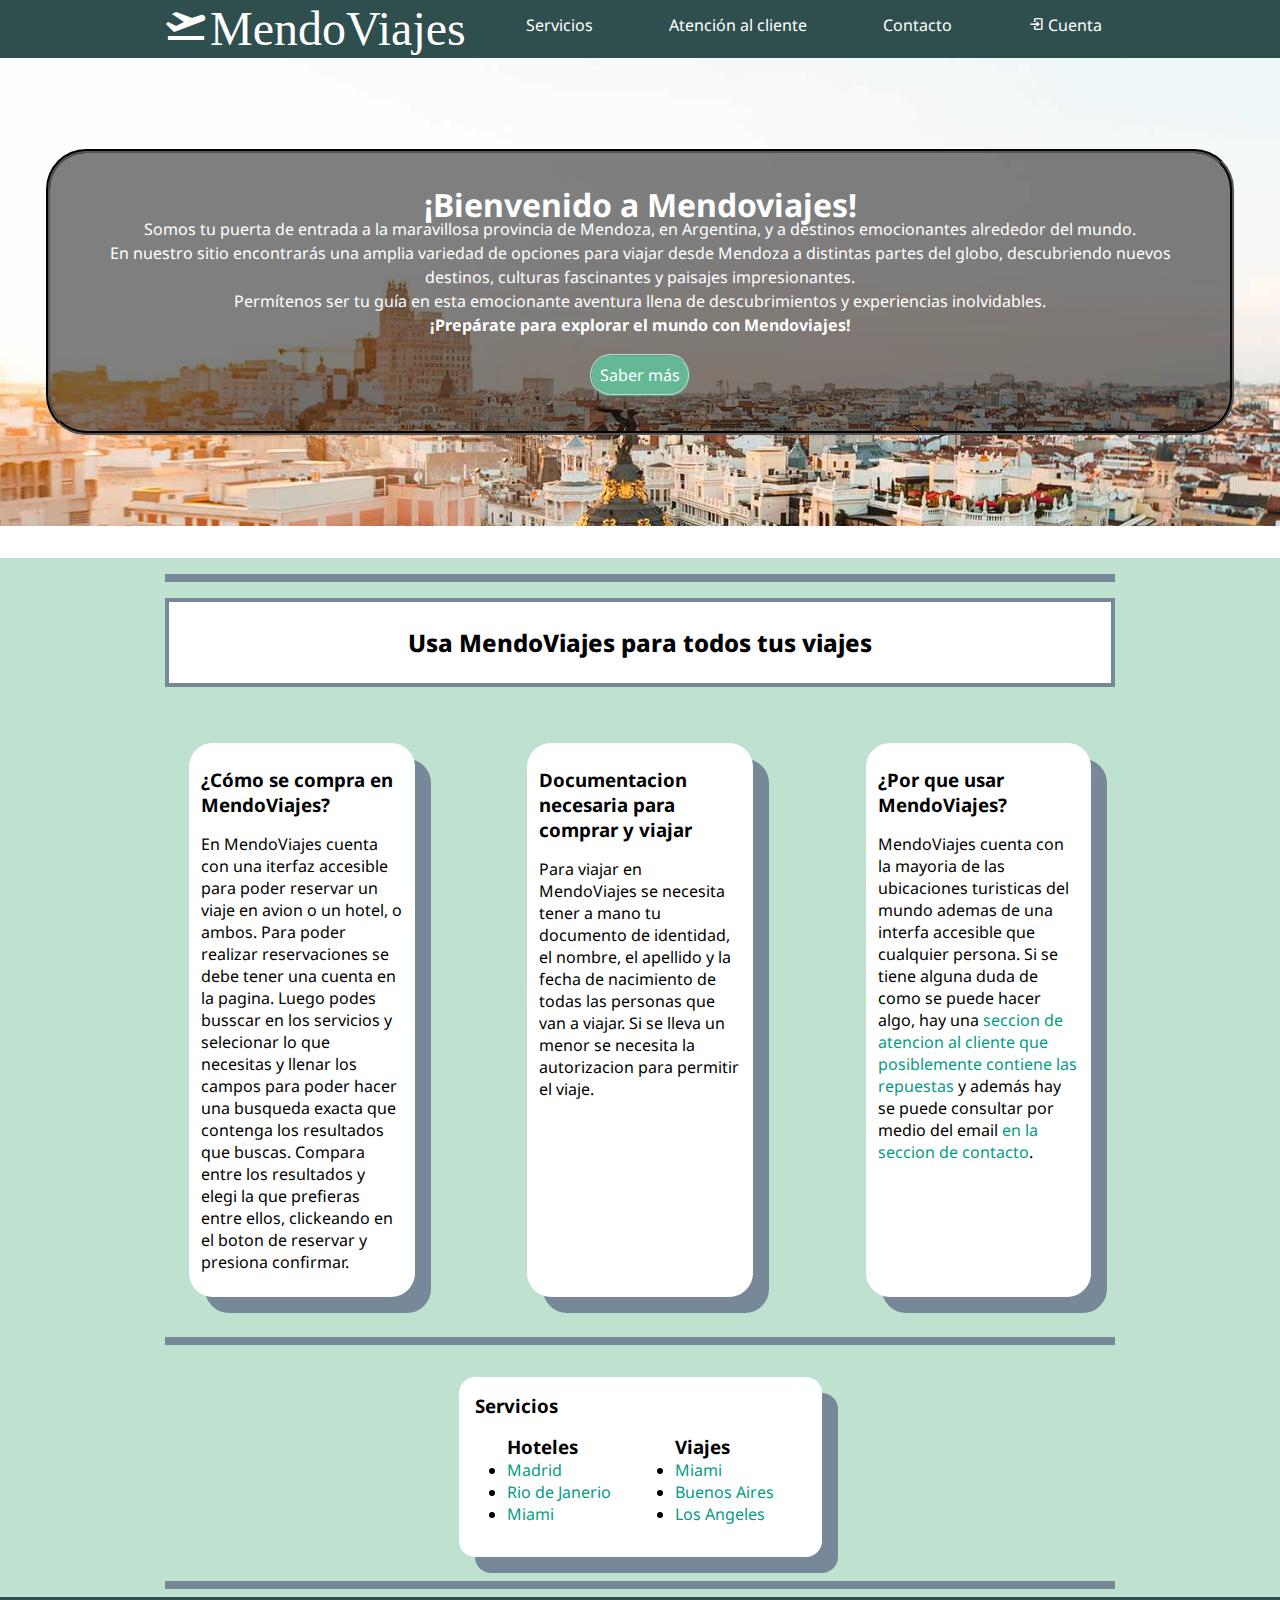
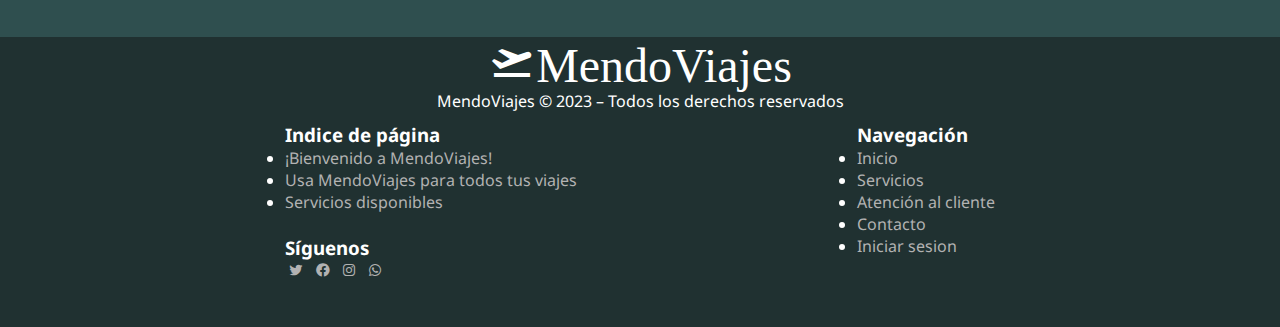
<file: Mendo-viajes/pages/index.html>
<!DOCTYPE html>
<html lang="es">
<head>
    <meta charset="UTF-8">
    <meta name="viewport" content="width=device-width, initial-scale=1.0">
    <title>MendoViajes</title>
    <link href='https://unpkg.com/boxicons@2.1.4/css/boxicons.min.css' rel='stylesheet'>
    <link rel="stylesheet" href="../css/genstyle.css">
    <link rel="stylesheet" href="../css/indexstyle.css">
    <link rel="icon" type="image/x-icon" href="bxs-plane-land.svg">
</head>
<body>
    <header class="header-nav">
        <nav class="nav-bar">
            <div class="nav-list">
                <ul class="ul-navbar">
                    <li class="nav-li"><a href="" class="logo"><i class='bx bxs-plane-take-off bx-lg'>MendoViajes</i></a></li>
                    <li class="nav-li"><a href="service.html" class="navop">Servicios</a></li>
                    <li class="nav-li"><a href="#" class="navop nav-mob">Atención</a></li>
                    <li class="nav-li"><a href="about-contact.html" class="navop">Contacto</a></li>
                    <li class="nav-li"><a href="login.php" class="navop nav-account"><i class='bx bx-log-in'></i></a></li>
                </ul>
            </div>
        </nav>
    </header>
    <script src="../js/User-gestor.js"></script>
    <section id="bienvenido-MendoViajes" class="section-presentation">
        <div class="section-presentation-div">
            <h1>
                ¡Bienvenido a Mendoviajes!
            </h1>
            <p> 
                Somos tu puerta de entrada a la maravillosa provincia de Mendoza, en Argentina, y a destinos emocionantes alrededor del mundo. <br>
                En nuestro sitio encontrarás una amplia variedad de opciones para viajar desde Mendoza a distintas partes del globo, descubriendo nuevos destinos, culturas fascinantes y paisajes impresionantes. <br>
                Permítenos ser tu guía en esta emocionante aventura llena de descubrimientos y experiencias inolvidables. 
                <br>
                <strong>
                    ¡Prepárate para explorar el mundo con Mendoviajes!
                </strong>
            </p>
            <br>
            <a href="about-contact.html" target="_blank" class="btn-more-about">Saber más</a>
        </div>
    </section>
    <main class="main-art">
        <div class="main-present">
            <div id="usa-MendoViajes" class="main-introduction">
                <h2 class="main-introduction-h">Usa MendoViajes para todos tus viajes</h2>
                <div class="introduction-bullet-point-wrapper">
                    <div class="introduction-bullet-point">
                        <h3>
                            ¿Cómo se compra en MendoViajes?
                        </h3>
                        <p>
                            En MendoViajes cuenta con una iterfaz accesible para poder reservar un viaje en avion o un hotel, o ambos.
                            Para poder realizar reservaciones se debe tener una cuenta en la pagina. Luego podes busscar en los servicios y
                            selecionar lo que necesitas y llenar los campos para poder hacer una busqueda exacta que contenga los resultados
                            que buscas. Compara entre los resultados y elegi la que prefieras entre ellos, clickeando en el boton de reservar
                            y presiona confirmar.
                        </p>
                    </div>
                    <div class="introduction-bullet-point">
                        <h3>
                            Documentacion necesaria para comprar y viajar
                        </h3>
                        <p>
                            Para viajar en MendoViajes se necesita tener a mano tu documento de identidad, el nombre, el apellido y la fecha de nacimiento
                            de todas las personas que van a viajar. Si se lleva un menor se necesita la autorizacion para permitir el viaje. 
                        </p>
                    </div>
                    <div class="introduction-bullet-point">
                        <h3>
                            ¿Por que usar MendoViajes?
                        </h3>
                        <p>
                            MendoViajes cuenta con la mayoria de las ubicaciones turisticas del mundo ademas de una interfa accesible que cualquier persona.
                            Si se tiene alguna duda de como se puede hacer algo, hay una <a class="link-page" href="#">seccion de atencion al cliente que posiblemente contiene las repuestas</a>
                             y además hay se puede consultar por medio del email <a class="link-page" href="about-contact.html"> en la seccion de contacto</a>.  
                        </p>
                    </div>
                </div>
            </div>
            <div id="servicios" class="main-service-wrapper">
                <div class="main-service">
                    <h3>
                        Servicios
                    </h3>
                    <div class="service-wrapper">
                        <div class="service-bullet-point">
                            <h3>Hoteles</h3>
                            <ul>
                                <li><a class="link-page" href="#">Madrid</a></li>
                                <li><a class="link-page" href="#">Rio de Janerio</a></li>
                                <li><a class="link-page" href="#">Miami</a></li>
                            </ul>
                        </div>
                        <div class="service-bullet-point">
                            <h3>Viajes</h3>
                            <ul>
                                <li><a class="link-page" href="#">Miami</a></li>
                                <li><a class="link-page" href="#">Buenos Aires</a></li>
                                <li><a class="link-page" href="#">Los Angeles</a></li>
                            </ul>
                        </div>
                    </div>
                </div>
            </div>
            <div class="main-footer">
                <div class="warnings-container">
                </div>
            </div>
        </div>
    </main>
    <footer class="footer-div">
    <div class="footer-container">
        <div class="copyright-footer">
            <i class='bx bxs-plane-take-off bx-lg'>MendoViajes<br>
                <p class="pfooter">MendoViajes © 2023 – Todos los derechos reservados</p></i>
            
        </div>
        <div class="flow-footer">
            <div class="footer-flow-column">
                <h3>Indice de página</h3>
                <ul class="downnav">
                    <li class="foot-li"><a href="#bienvenido-MendoViajes">¡Bienvenido a MendoViajes!</a></li>
                    <li class="foot-li"><a href="#usa-MendoViajes">Usa MendoViajes para todos tus viajes</a></li>
                    <li class="foot-li"><a href="#servicios">Servicios disponibles</a></li>
                </ul>
                <br>
                <h3>Síguenos</h3>
                <ul>
                    <li class="sml"><a href="https://twitter.com/" target="_blank"><i class='bx bxl-twitter'></i></a></li>
                    <li class="sml"><a href="https://www.facebook.com/" target="_blank"><i class='bx bxl-facebook-circle'></i></a></li>
                    <li class="sml"><a href="https://www.instagram.com/" target="_blank"><i class='bx bxl-instagram'></i></a></li>
                    <li class="sml"><a href="https://www.whatsapp.com/" target="_blank"><i class='bx bxl-whatsapp'></i></a></li>
                </ul>
            </div>
            <div class="footer-flow-column">
                <h3>Navegación</h3>
                <ul class="downnav">
                    <li class="foot-li"><a href="#">Inicio</a></li>
                    <li class="foot-li"><a href="service.html">Servicios</a></li>
                    <li class="foot-li"><a href="#">Atención al cliente</a></li>
                    <li class="foot-li"><a href="about-contact.html">Contacto</a></li>
                    <li class="foot-li"><a href="login.html">Iniciar sesion</a></li>
                </ul>
            </div>
        </div>
    </div>
    </footer>
</body>
</html>
</file>
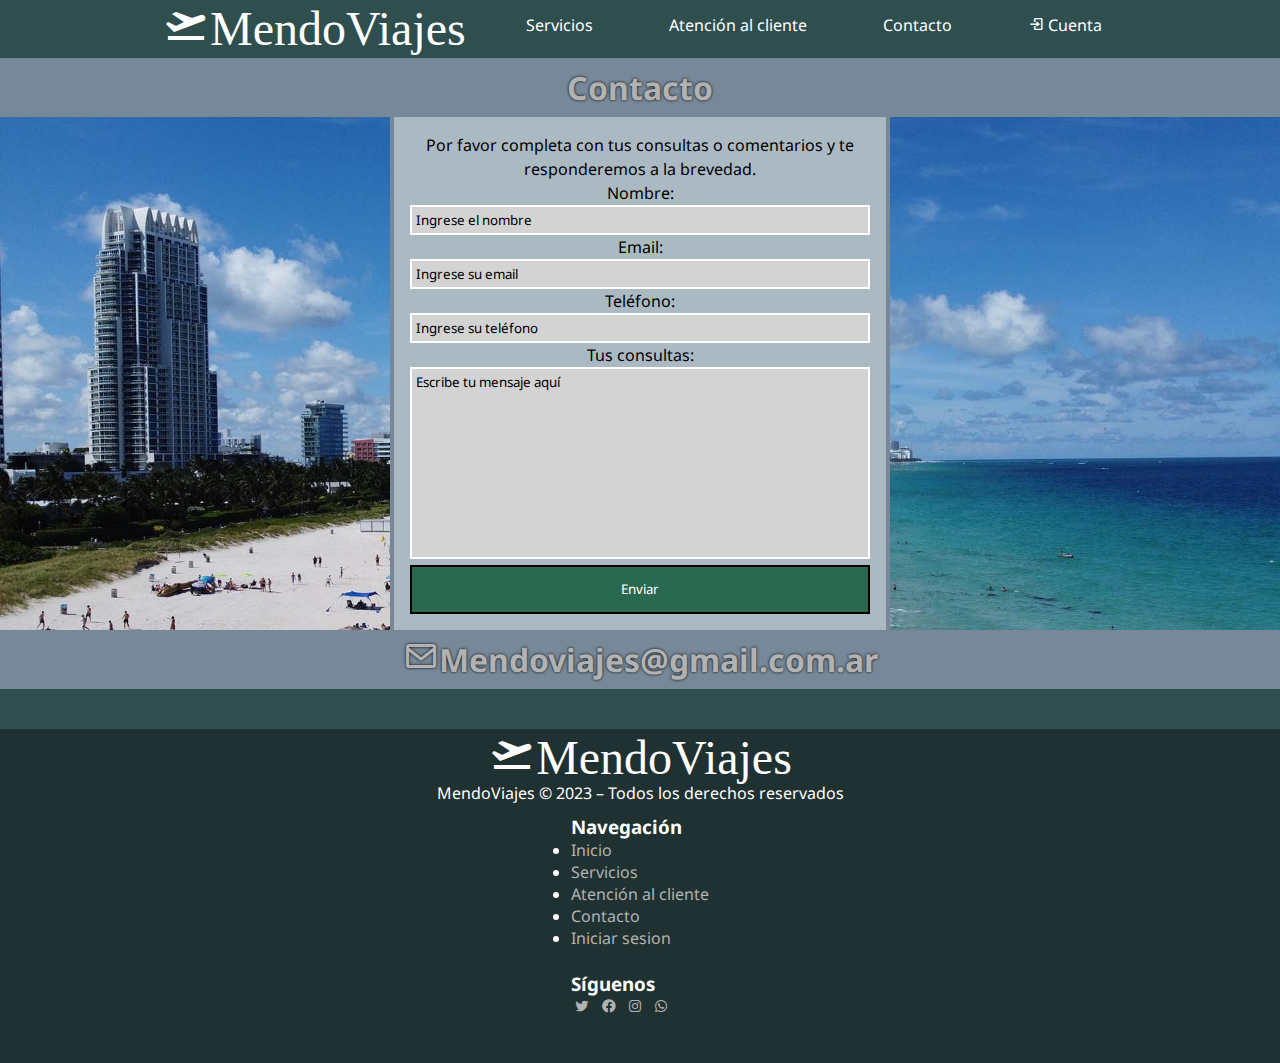
<file: Mendo-viajes/pages/about-contact.html>
<!DOCTYPE html>
<html lang="en">
<head>
    <meta charset="UTF-8">
    <meta name="viewport" content="width=device-width, initial-scale=1.0">
    <title>MendoViajes</title>
    <link href='https://unpkg.com/boxicons@2.1.4/css/boxicons.min.css' rel='stylesheet'>
    <link rel="stylesheet" href="../css/genstyle.css">
    <link rel="stylesheet" href="../css/contactstyle.css">
    <link rel="icon" type="image/x-icon" href="bxs-plane-land.svg">
</head>
<body>
    <header class="header-nav">
        <nav class="nav-bar">
            <div class="nav-list">
                <ul class="ul-navbar">
                    <li class="nav-li"><a href="index.html" class="logo"><i class='bx bxs-plane-take-off bx-lg'>MendoViajes</i></a></li>
                    <li class="nav-li"><a href="service.html" class="navop">Servicios</a></li>
                    <li class="nav-li"><a href="#" class="navop nav-mob">Atención</a></li>
                    <li class="nav-li"><a href="" class="navop">Contacto</a></li>
                    <li class="nav-li"><a href="login.html" class="navop"><i class='bx bx-log-in'></i></a></li>
                </ul>
            </div>
        </nav>
    </header>
    <div class="form-title-container">
        <h1 class="h1-form">
            Contacto
        </h1>
    </div>
    <form action="" class="form-flow">
        <div class="form-container">
            <p class="content-form">
                Por favor completa con tus consultas o comentarios y te responderemos a la brevedad.
            </p>
            <label for="name" class="content-form">Nombre:</label> <br>
            <input type="text" id="name" placeholder="Ingrese el nombre" class="form-textarea"><br>
            <label for="mail" class="content-form">Email:</label> <br>
            <input type="email" id="mail" placeholder="Ingrese su email" class="form-textarea" required><br>
            <label for="phone"  class="content-form">Teléfono:</label> <br>
            <input type="number" id="phone" placeholder="Ingrese su teléfono" min="" max="" class="form-textarea" required><br>
            <label for="comment" class="content-form">Tus consultas:</label> <br>
            <textarea id="comment" cols="30" rows="10" placeholder="Escribe tu mensaje aquí" class="form-textarea" required></textarea> <br>
            <button type="submit" class="btn-form">Enviar</button>
        </div>
    </form>
    <div class="form-footer-container">
        <h1 class="h1-form"><i class='bx bx-envelope bx-md'></i>Mendoviajes@gmail.com.ar</h1>
    </div>
    <footer class="footer-div">
        <div class="footer-container">
            <div class="copyright-footer">
                <i class='bx bxs-plane-take-off bx-lg'>MendoViajes<br>
                    <p class="pfooter">MendoViajes © 2023 – Todos los derechos reservados</p></i>
                
            </div>
            <div class="flow-footer">
                <div class="footer-flow-column">
                    <h3>Navegación</h3>
                    <ul class="downnav">
                        <li class="foot-li"><a href="index.html">Inicio</a></li>
                        <li class="foot-li"><a href="service.html">Servicios</a></li>
                        <li class="foot-li"><a href="#">Atención al cliente</a></li>
                        <li class="foot-li"><a href="#">Contacto</a></li>
                        <li class="foot-li"><a href="login.html">Iniciar sesion</a></li>
                    </ul>
                    <br>
                    <h3>Síguenos</h3>
                    <ul>
                        <li class="sml"><a href="https://twitter.com/" target="_blank"><i class='bx bxl-twitter'></i></a></li>
                        <li class="sml"><a href="https://www.facebook.com/" target="_blank"><i class='bx bxl-facebook-circle'></i></a></li>
                        <li class="sml"><a href="https://www.instagram.com/" target="_blank"><i class='bx bxl-instagram'></i></a></li>
                        <li class="sml"><a href="https://www.whatsapp.com/" target="_blank"><i class='bx bxl-whatsapp'></i></a></li>
                    </ul>
                </div>
            </div>
        </div>
        </footer>
    </body>
    </html>
</file>
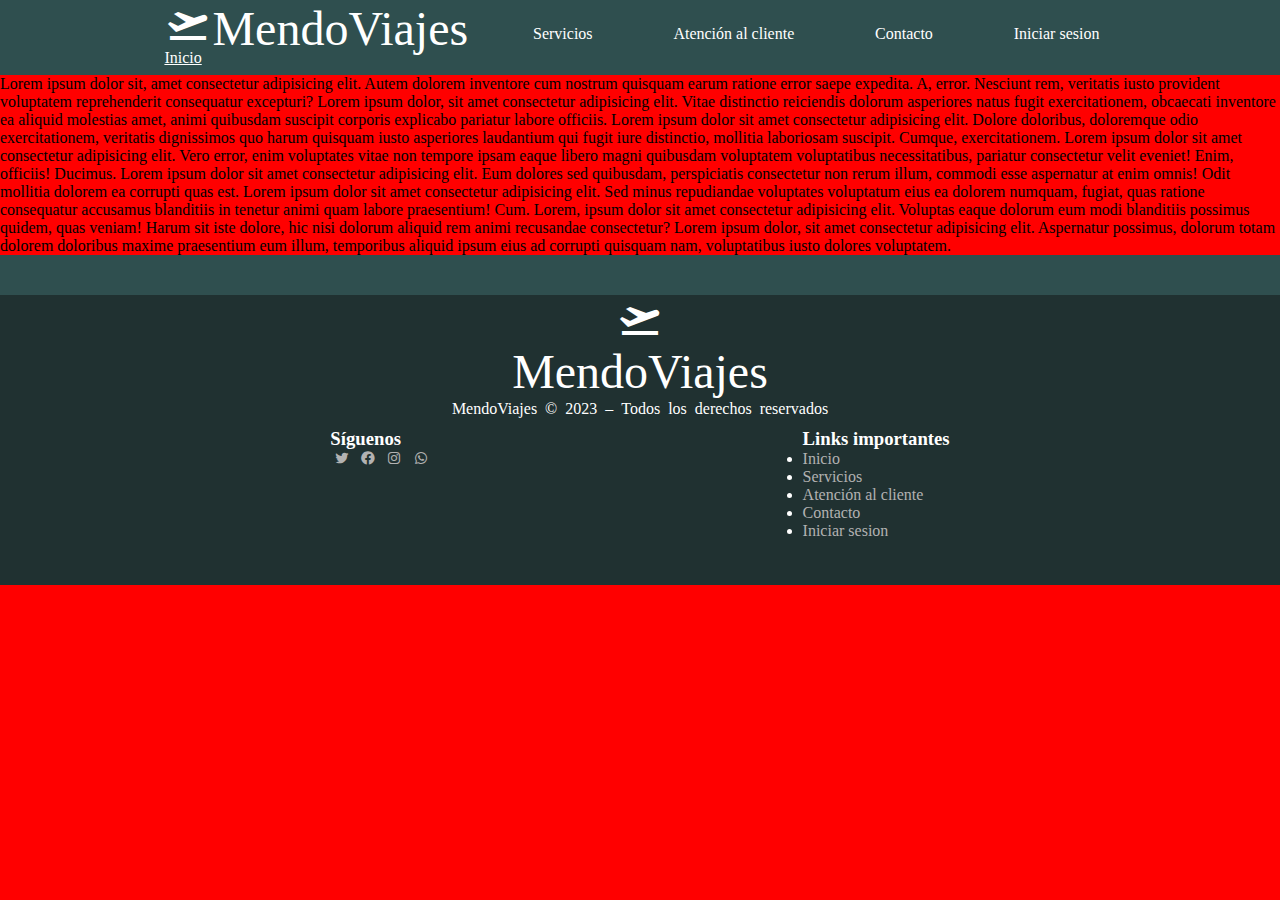
<file: Mendo-viajes/pages/Contacto.html>
<!DOCTYPE html>
<html lang="en">
<head>
    <meta charset="UTF-8">
    <meta name="viewport" content="width=device-width, initial-scale=1.0">
    <title>MendoViajes</title>
    <link href='https://unpkg.com/boxicons@2.1.4/css/boxicons.min.css' rel='stylesheet'>
    <link rel="stylesheet" href="css/genstyle.css">
</head>
<body>
    <header class="header-nav">
        <nav class="nav-bar">
            <div class="nav-list">
                <ul class="ul-navbar">
                    <li class="nav-li"><a href="#" class="logo"><i class='bx bxs-plane-take-off bx-lg'>MendoViajes</i><p class="navmb">Inicio</p></a></li>
                    <li class="nav-li"><a href="#" class="navop">Servicios</a></li>
                    <li class="nav-li"><a href="#" class="navop">Atención al cliente</a></li>
                    <li class="nav-li"><a href="#" class="navop">Contacto</a></li>
                    <li class="nav-li"><a href="#" class="navop">Iniciar sesion</a></li>
                </ul>
            </div>
        </nav>
    </header>
    <main>
        Lorem ipsum dolor sit, amet consectetur adipisicing elit. Autem dolorem inventore cum nostrum quisquam earum ratione error saepe expedita. A, error. Nesciunt rem, veritatis iusto provident voluptatem reprehenderit consequatur excepturi?
        Lorem ipsum dolor, sit amet consectetur adipisicing elit. Vitae distinctio reiciendis dolorum asperiores natus fugit exercitationem, obcaecati inventore ea aliquid molestias amet, animi quibusdam suscipit corporis explicabo pariatur labore officiis.
        Lorem ipsum dolor sit amet consectetur adipisicing elit. Dolore doloribus, doloremque odio exercitationem, veritatis dignissimos quo harum quisquam iusto asperiores laudantium qui fugit iure distinctio, mollitia laboriosam suscipit. Cumque, exercitationem.
        Lorem ipsum dolor sit amet consectetur adipisicing elit. Vero error, enim voluptates vitae non tempore ipsam eaque libero magni quibusdam voluptatem voluptatibus necessitatibus, pariatur consectetur velit eveniet! Enim, officiis! Ducimus.
        Lorem ipsum dolor sit amet consectetur adipisicing elit. Eum dolores sed quibusdam, perspiciatis consectetur non rerum illum, commodi esse aspernatur at enim omnis! Odit mollitia dolorem ea corrupti quas est.
        Lorem ipsum dolor sit amet consectetur adipisicing elit. Sed minus repudiandae voluptates voluptatum eius ea dolorem numquam, fugiat, quas ratione consequatur accusamus blanditiis in tenetur animi quam labore praesentium! Cum.
        Lorem, ipsum dolor sit amet consectetur adipisicing elit. Voluptas eaque dolorum eum modi blanditiis possimus quidem, quas veniam! Harum sit iste dolore, hic nisi dolorum aliquid rem animi recusandae consectetur?
        Lorem ipsum dolor, sit amet consectetur adipisicing elit. Aspernatur possimus, dolorum totam dolorem doloribus maxime praesentium eum illum, temporibus aliquid ipsum eius ad corrupti quisquam nam, voluptatibus iusto dolores voluptatem.
    </main>
    <footer class="footer-div">
    <div class="footer-container">
        <div class="copyright-footer">
            <i class='bx bxs-plane-take-off bx-lg'><br>MendoViajes<br>
                <p class="pfooter">MendoViajes © 2023 – Todos los derechos reservados</p></i>
            
        </div>
        <div class="flow-footer">
            <div class="footer-flow-column">
                <h3>Síguenos</h3>
                <ul>
                    <li class="sml"><a href="https://twitter.com/" target="_blank"><i class='bx bxl-twitter'></i></a></li>
                    <li class="sml"><a href="https://www.facebook.com/" target="_blank"><i class='bx bxl-facebook-circle'></i></a></li>
                    <li class="sml"><a href="https://www.instagram.com/" target="_blank"><i class='bx bxl-instagram'></i></a></li>
                    <li class="sml"><a href="https://www.whatsapp.com/" target="_blank"><i class='bx bxl-whatsapp'></i></a></li>
                </ul>
            </div>
            <div class="footer-flow-column">
                <h3>Links importantes</h3>
                <ul class="downnav">
                    <li class="foot-li"><a href="#inicio" class="active">Inicio</a></li>
                    <li class="foot-li"><a href="#">Servicios</a></li>
                    <li class="foot-li"><a href="#">Atención al cliente</a></li>
                    <li class="foot-li"><a href="#">Contacto</a></li>
                    <li class="foot-li"><a href="#">Iniciar sesion</a></li>
                </ul>
            </div>
        </div>
    </div>
    </footer>
</body>
</html>
</file>
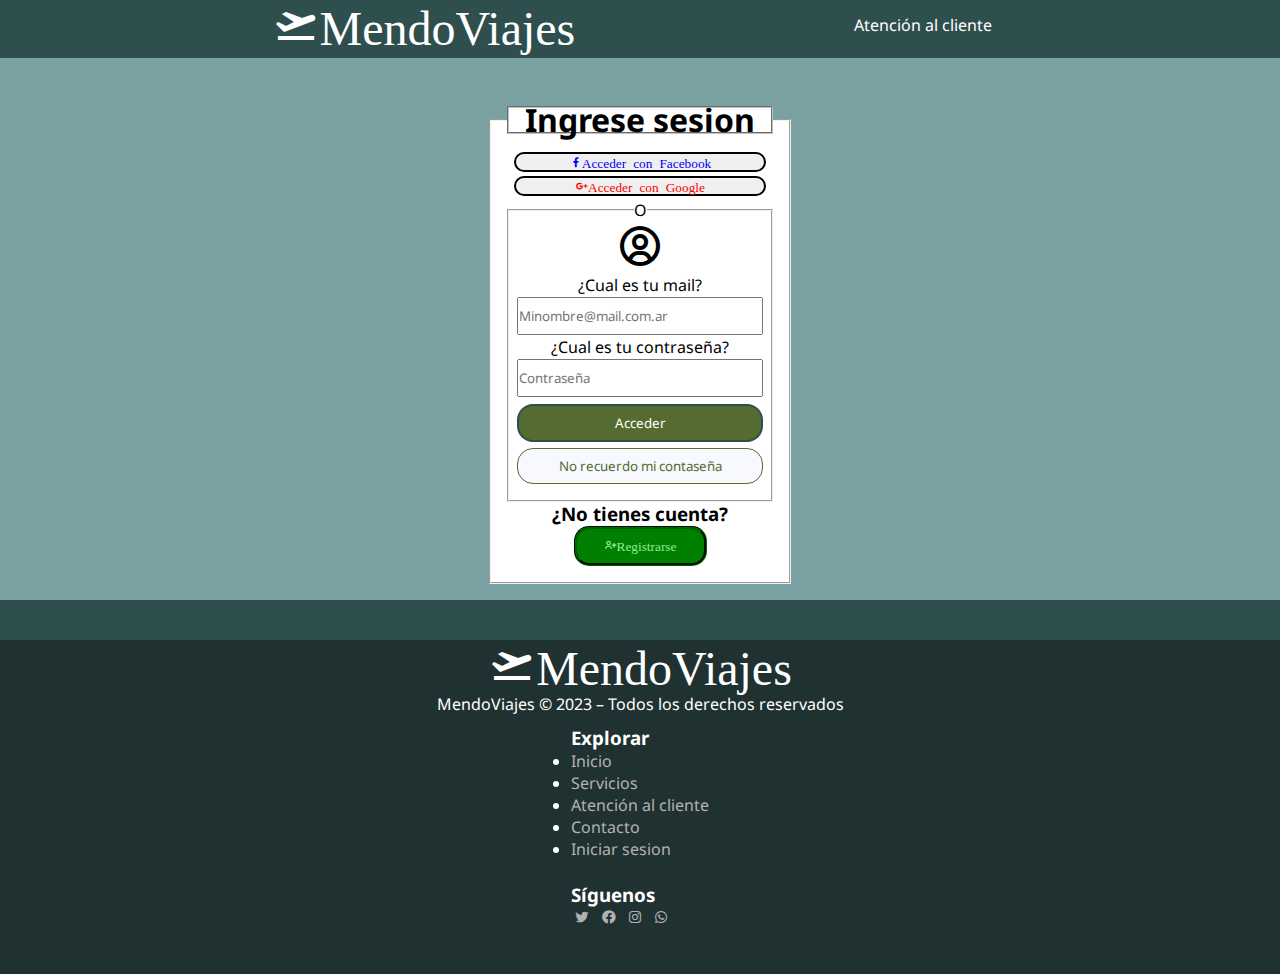
<file: Mendo-viajes/pages/login.html>
<!DOCTYPE html>
<html lang="en">
<head>
    <meta charset="UTF-8">
    <meta name="viewport" content="width=device-width, initial-scale=1.0">
    <title>MendoViajes</title>
    <link href='https://unpkg.com/boxicons@2.1.4/css/boxicons.min.css' rel='stylesheet'>
    <link rel="stylesheet" href="../css/genstyle.css">
    <link rel="stylesheet" href="../css/loginstyle.css">
    <link rel="icon" type="image/x-icon" href="bxs-plane-land.svg">
</head>
<body>
    <header class="header-nav">
        <nav class="nav-bar">
            <div class="nav-list">
                <ul class="ul-navbar">
                    <li class="nav-li"><a href="index.html" class="logo"><i class='bx bxs-plane-take-off bx-lg'>MendoViajes</i></a></li>
                    <li class="nav-li"><a href="#" class="navop nav-mob">Atención</a></li>
                </ul>
            </div>
        </nav>
    </header>
    <main class="login-flow">
        <form action="" class="login-container">
            <fieldset class="login-main-field">
                <legend><h1 class="h-field">Ingrese sesion</h1></legend>
                <button class="alt-log-btn facebook-button">
                    <i class='bx bxl-facebook'>Acceder con Facebook</i>
                </button>
                <br>
                <button class="alt-log-btn google-button">
                    <i class='bx bxl-google-plus'>Acceder con Google</i>
                </button>
                <fieldset class="login-input-field">
                    <legend>O</legend>
                    <i class='bx bx-user-circle bx-lg'></i> <br>
                    <label for="t-email">¿Cual es tu mail?</label> <br>
                    <input type="text" id="t-email" name="email" placeholder="Minombre@mail.com.ar" class="input-area"> <br>
                    <label for="t-password">¿Cual es tu contraseña?</label> <br>
                    <input type="password" id="t-password" placeholder="Contraseña" class="input-area"> <br>
                    <button class="input-button login-button">Acceder</button> <br>
                    <button class="input-button password-button">No recuerdo mi contaseña</button> <br>
                </fieldset>
            <h3>¿No tienes cuenta?</h1>
            <button class="signin-button">
                <i class='bx bx-user-plus'>Registrarse</i>
            </button>
        </fieldset>
        </form>
    </main>
    <footer class="footer-div">
        <div class="footer-container">
            <div class="copyright-footer">
                <i class='bx bxs-plane-take-off bx-lg'>MendoViajes<br>
                    <p class="pfooter">MendoViajes © 2023 – Todos los derechos reservados</p></i>
                
            </div>
            <div class="flow-footer">
                <div class="footer-flow-column">
                    
                </div>
                <div class="footer-flow-column">
                    <h3>Explorar</h3>
                    <ul class="downnav">
                        <li class="foot-li"><a href="index.html">Inicio</a></li>
                        <li class="foot-li"><a href="service.html">Servicios</a></li>
                        <li class="foot-li"><a href="#">Atención al cliente</a></li>
                        <li class="foot-li"><a href="about-contact.html">Contacto</a></li>
                        <li class="foot-li"><a href="#">Iniciar sesion</a></li>
                    </ul>
                    <br>
                    <h3>Síguenos</h3>
                    <ul>
                        <li class="sml"><a href="https://twitter.com/" target="_blank"><i class='bx bxl-twitter'></i></a></li>
                        <li class="sml"><a href="https://www.facebook.com/" target="_blank"><i class='bx bxl-facebook-circle'></i></a></li>
                        <li class="sml"><a href="https://www.instagram.com/" target="_blank"><i class='bx bxl-instagram'></i></a></li>
                        <li class="sml"><a href="https://www.whatsapp.com/" target="_blank"><i class='bx bxl-whatsapp'></i></a></li>
                    </ul>
                </div>
            </div>
        </div>
        </footer>
    </body>
    </html>
</file>
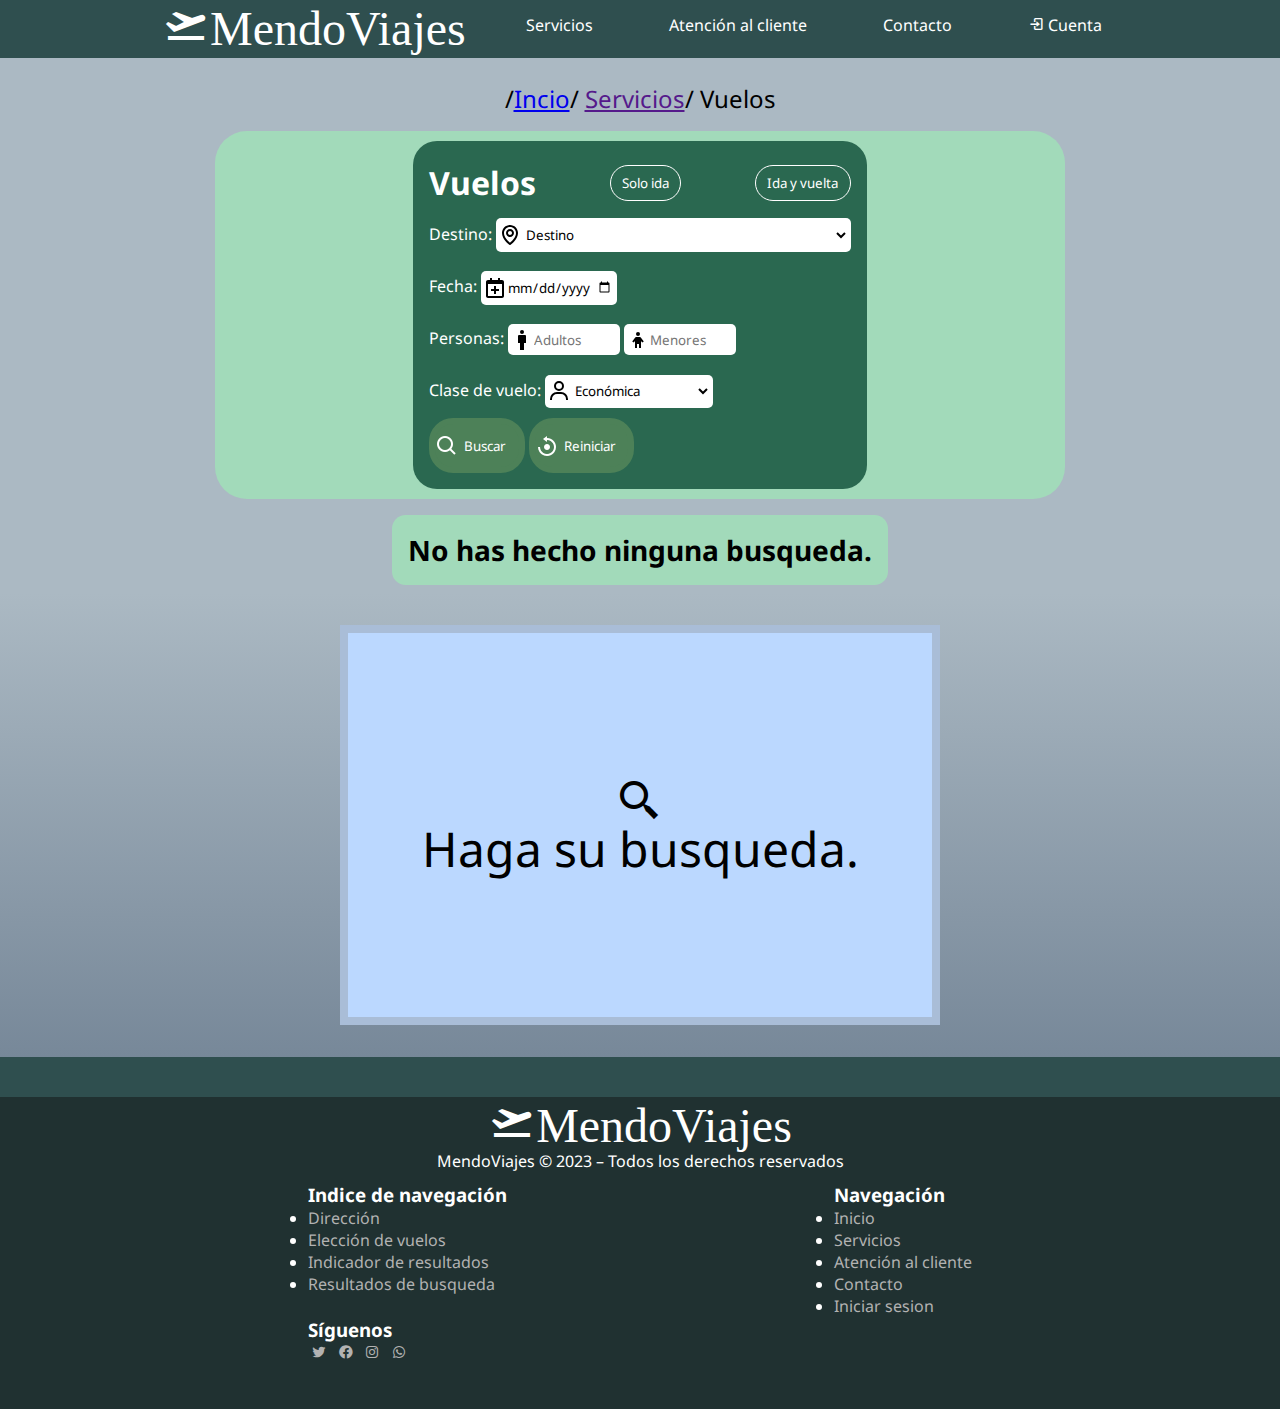
<file: Mendo-viajes/pages/service.html>
<!DOCTYPE html>
<html lang="es">
    <head>
        <meta charset="UTF-8">
        <meta http-equiv="X-UA-Compatible" content="IE=edge">
        <meta name="viewport" content="width=device-width, initial-scale=1.0">
    <title>Servicios | MendoViajes</title>
    <link href='https://unpkg.com/boxicons@2.1.4/css/boxicons.min.css' rel='stylesheet'>
    <link rel="stylesheet" href="../css/genstyle.css">
    <link rel="stylesheet" href="../css/servicestyle.css">
</head>
<body>
    <header class="header-nav">
        <nav class="nav-bar">
            <div class="nav-list">
                <ul class="ul-navbar">
                    <li class="nav-li"><a href="index.html" class="logo"><i class='bx bxs-plane-take-off bx-lg'>MendoViajes</i></a></li>
                    <li class="nav-li"><a href="#" class="navop">Servicios</a></li>
                    <li class="nav-li"><a href="#" class="navop nav-mob">Atención</a></li>
                    <li class="nav-li"><a href="about-contact.html" class="navop">Contacto</a></li>
                    <li class="nav-li"><a href="login.html" class="navop nav-account"><i class='bx bx-log-in'></i></a></li>
                </ul>
            </div>
        </nav>
    </header>
    <script src="../js/User-gestor.js"></script>
    <div class="wrapper-main-sec">
        <section class="main-sec">
            <div id="direction-container" class="div-container-direction">
                <p>/<a href="index.html">Incio</a>/ <a href="">Servicios</a>/ Vuelos</p>
            </div>
            <div id="vuelos-form" class="div-container-form">
                <div class="div-fly-form">
                    <div class="div-fly-way">    
                        <h1>Vuelos</h1>
                        <button id="btn-fly-in" class="fly-form-button">Solo ida</button> 
                        <button id="btn-fly-in-out" class="fly-form-button">Ida y vuelta</button>
                    </div>
                    <form action="javascript:false" id="Fly-in-form">
                        <label for="Fly-destiny">Destino: </label>
                        <select name="destino" id="Fly-destiny" name="destino" class="fly-input" required>
                            <option value="" disabled selected>Destino</option>
                            <option value="1">Miami, Florida, Estados Unidos.</option>
                            <option value="2">Nueva York, Nueva York, Estados Unidos</option>
                            <option value="3">Fort Lauderdale, Florida, Estados Unidos</option>
                            <option value="4">Los Ángeles, California, Estados Unidos</option>
                            <option value="5">Orlando, Florida, Estados Unidos</option>
                            <option value="6">Montreal, Quebec, Canadá</option>
                            <option value="7">Toronto, Ontario, Canadá</option>
                            <option value="8">Vancouver, Columbia Británica, Canadá</option>
                            <option value="9">Cuidad de México, México D.F., México</option>
                            <option value="10">Buenos Aires, Cuidad de Buenos Aires, Argentina</option>
                            <option value="11">Madrid, Comunidad de Madrid, España</option>
                            <option value="12">Barcelona, Cataluña, España</option>
                            <option value="13">Londres, Inglaterra, Reino Unido</option>
                            <option value="14">Frankfurt, Hessen, Alemania</option>
                            <option value="15">Berlín, Berlín, Alemania</option>
                            <option value="16">París, lle de France, Francia</option>
                            <option value="17">Roma, Lazio, Italia</option>
                            <option value="18">Milán, Lombardia, Italia</option>
                            <option value="19">Tokio, Tokyo-to, Japón</option>
                            <option value="20">Shanghai, Shanghai Shi, República Popular China</option>
                        </select>
                        <br>
                        <label for="Fly-in">Fecha: </label>
                        <input type="date" name="fechaVuelo" id="Fly-in" class="fly-input" placeholder="Ida" required>
                        <br>
                        <label for="Fly-adult Fly-young">Personas: </label>
                        <input type="number" name="" id="Fly-adult" class="fly-input" placeholder="Adultos" min="1" max="8" required>
                        <input type="number" name="" id="Fly-young" class="fly-input" placeholder="Menores" min="0" required>
                        <br>
                        <label for="Fly-class">Clase de vuelo: </label>
                        <select name="clase" id="Fly-class" class="fly-input" required>
                            <option value="economica"selected>Económica</option>
                            <option value="premium">Premium economy</option>
                            <option value="ejecutiva">Ejecutiva/Business</option>
                            <option value="primera">Primera Clase</option>
                        </select> 
                        <br>
                        <input type="submit" class="fly-form-setting" id="Fly-form-summit" value="Buscar">
                        <input type="reset" class="fly-form-setting" id="Fly-form-reset" value="Reiniciar">
                    </form>
                    <form action="javascript:false" id="Fly-in-out-form">
                        <label for="Fly-destiny">Destino: </label>
                        <select name="destino" id="Fly-destiny" class="fly-input" required>
                            <option value="" disabled selected>Destino</option>
                            <option value="1">Miami, Florida, Estados Unidos.</option>
                            <option value="2">Nueva York, Nueva York, Estados Unidos</option>
                            <option value="3">Fort Lauderdale, Florida, Estados Unidos</option>
                            <option value="4">Los Ángeles, California, Estados Unidos</option>
                            <option value="5">Orlando, Florida, Estados Unidos</option>
                            <option value="6">Montreal, Quebec, Canadá</option>
                            <option value="7">Toronto, Ontario, Canadá</option>
                            <option value="8">Vancouver, Columbia Británica, Canadá</option>
                            <option value="9">Cuidad de México, México D.F., México</option>
                            <option value="10">Buenos Aires, Cuidad de Beunos Aires, Argentina</option>
                            <option value="11">Madrid, Comunidad de Madrid, España</option>
                            <option value="12">Barcelona, Cataluña, España</option>
                            <option value="13">Londres, Inglaterra, Reino Unido</option>
                            <option value="14">Frankfurt, Hessen, Alemania</option>
                            <option value="15">Berlín, Berlín, Alemania</option>
                            <option value="16">París, lle de France, Francia</option>
                            <option value="17">Roma, Lazio, Italia</option>
                            <option value="18">Milán, Lombardia, Italia</option>
                            <option value="19">Tokio, Tokyo-to, Japón</option>
                            <option value="20">Shanghai, Shanghai Shi, República Popular China</option>
                        </select>
                        <br>
                        <label for="Fly-in">Fecha: </label>
                        <input type="date" name="fechaVuelo" id="Fly-in" class="fly-input" placeholder="Ida" required>
                        <input type="date" name="" id="Fly-out" class="fly-input" placeholder="Vuelta" required>
                        <br>
                        <label for="Fly-adult Fly-young">Personas: </label>
                        <input type="number" name="fly-adult" id="Fly-adult" class="fly-input" min="1" max="8" placeholder="Adultos" required>
                        <input type="number" name="fly-young" id="Fly-young" class="fly-input" min="0" placeholder="Menores" required>
                        <br>
                        <label for="Fly-class">Clase de vuelo: </label>
                        <select name="fly-type" id="Fly-class" class="fly-input" required>
                            <option value="economica"selected>Económica</option>
                            <option value="premium">Premium economy</option>
                            <option value="ejecutiva">Ejecutiva/Business</option>
                            <option value="primera">Primera Clase</option>
                        </select> 
                        <br>
                        <input type="submit" class="fly-form-setting" id="Fly-form-summit" value="Buscar">
                        <input type="reset" class="fly-form-setting" id="Fly-form-reset" value="Reiniciar">
                    </form>
                </div>
            </div>
        </section>
    </div>
    <section class="sec-result-obtained">
        <div id="counter-container" class="div-result-obtained">
            <h3 class="h-result-obtained">No has hecho ninguna busqueda.</h3>
        </div>
    </section>
    <section id="query-result" class="result-sec">
        <div class="div-result-do">
            <i class='bx bx-search-alt-2 bx-lg'><p>Haga su busqueda.</p></i>
        </div>
    </section>
    <footer class="footer-div">
        <div class="footer-container">
            <div class="copyright-footer">
                <i class='bx bxs-plane-take-off bx-lg'>MendoViajes<br>
                    <p class="pfooter">MendoViajes © 2023 – Todos los derechos reservados</p>
                </i>
            </div>
            <div class="flow-footer">
                <div class="footer-flow-column">
                    <h3>Indice de navegación</h3>
                    <ul class="downnav">
                        <li class="foot-li"><a href="#direction-container">Dirección</a></li>
                        <li class="foot-li"><a href="#vuelos-form">Elección de vuelos</a></li>
                        <li class="foot-li"><a href="#counter-container">Indicador de resultados</a></li>
                        <li class="foot-li"><a href="#query-result">Resultados de busqueda</a></li>
                    </ul>
                    <br>
                    <h3>Síguenos</h3>
                    <ul>
                        <li class="sml"><a href="https://twitter.com/" target="_blank"><i class='bx bxl-twitter'></i></a></li>
                        <li class="sml"><a href="https://www.facebook.com/" target="_blank"><i class='bx bxl-facebook-circle'></i></a></li>
                        <li class="sml"><a href="https://www.instagram.com/" target="_blank"><i class='bx bxl-instagram'></i></a></li>
                        <li class="sml"><a href="https://www.whatsapp.com/" target="_blank"><i class='bx bxl-whatsapp'></i></a></li>
                    </ul>
                </div>
                <div class="footer-flow-column">
                    <h3>Navegación</h3>
                    <ul class="downnav">
                        <li class="foot-li"><a href="index.html">Inicio</a></li>
                        <li class="foot-li"><a href="#">Servicios</a></li>
                        <li class="foot-li"><a href="#">Atención al cliente</a></li>
                        <li class="foot-li"><a href="Contacto.html">Contacto</a></li>
                        <li class="foot-li"><a href="login.html">Iniciar sesion</a></li>
                    </ul>
                </div>
            </div>
        </div>
    </footer>
    <script src="../js/Service-fetch.js"></script>
    <script src="../js/Service-forms.js"></script>
    <script src="../js/Service-gestor.js"></script>
</body>
</html>
</file>
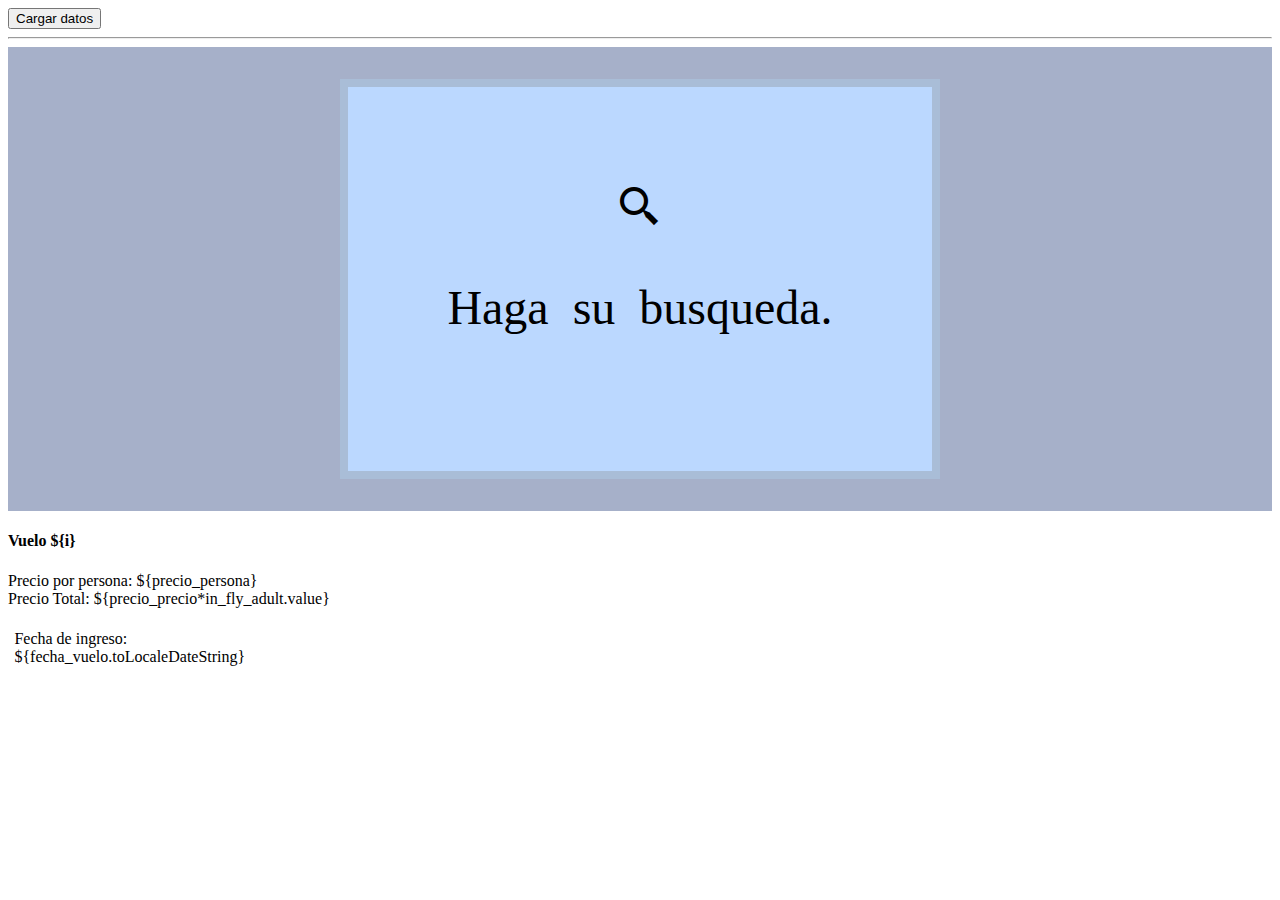
<file: Mendo-viajes/pages/prueba/prueba.html>
<!DOCTYPE html>
<html lang="en">
<head>
    <meta charset="UTF-8">
    <meta http-equiv="X-UA-Compatible" content="IE=edge">
    <meta name="viewport" content="width=device-width, initial-scale=1.0">
    <title>Document</title>
    <link href='https://unpkg.com/boxicons@2.1.4/css/boxicons.min.css' rel='stylesheet'>
    <link rel="stylesheet" href="prueba.css">
</head>
<body>
    <button class="load-button">Cargar datos</button>
    <hr>
    <section class="result-sec">
        <div class="div-result-do">
            <i class='bx bx-search-alt-2 bx-lg'><p>Haga su busqueda.</p></i>
        </div>
    </section>
    <div id="result${i}">
        <h4>Vuelo ${i}</h4>
        <div class="price-result">
        <p> Precio por persona: ${precio_persona}<br>
        Precio Total: ${precio_precio*in_fly_adult.value}</p> 
        </div>
        <div class="lowerrow">
        <div class="date-result">
        Fecha de ingreso: <br> ${fecha_vuelo.toLocaleDateString}
        </div>
        </div>
        </div>
</body>
<script src="prueba.js"></script>
</html>
</file>
<file: Mendo-viajes/css/genstyle.css>
@import url('https://fonts.googleapis.com/css2?family=Noto+Sans&display=swap');
:root{
    --color-link: rgb(255, 255, 255);
    --color-link-footer: rgb(178, 178, 178);
    --color-header: rgb(47, 79, 79);
    --color-footer-border: rgb(0, 0, 0);
    --color-footer: rgb(32, 49, 49);
    --color-background: rgb(190, 226, 207);
    --font-main-family: "Noto Sans", sans-serif; 
}
*{
    margin: 0;
    padding: 0;
    box-sizing: border-box;
    font-family: var(--font-main-family);
}
/*header-navbar*/
.header-nav {
    display: flex;
    justify-content: center;
    width: 100%;
    background-color: var(--color-header);
    overflow: hidden;
}
.nav-bar{
    align-items: center;
    width: 1000px;
    padding-bottom: .5rem;
}
.ul-navbar{
    list-style-type: none;
    display: flex;
    justify-content: space-between;
    align-items: center;
}
.nav-li {
    margin: auto;
    display: inline-block;
}
li a.logo {
    color: var(--color-link);
}
li a.navop {
    color: var(--color-link);
    text-align: center;
    text-decoration: none;
    padding: 1rem 1rem 1.5rem 1rem;
    transition: color 1.5s ease-in, background-image 1.5s ease-in;
}
li a.navop:hover {
    color:black;
    background-image: linear-gradient(to right, darkslategrey, white 5%, white 95%, darkslategrey 100%);
}
@media screen and (max-width:785px) {
    .nav-bar{
        padding-top: .5rem;
    }
    a.logo{
        text-decoration: none;
    }
    a.logo::after {
        content: "Inicio";
    }
    a.logo i {
        display: none;
    }
    li a.logo {
        color: var(--color-link);
        text-align: center;
        text-decoration: none;
        padding: 1rem 1rem 1.5rem 1rem;
        transition: color 1.5s ease-in, background-image 1.5s ease-in;
    }
    li a.logo:hover {
        color:black;
        background-image: linear-gradient(to right, var(--color-header), white 5%, white 95%, var(--color-header) 100%);
    }
    a.navop:nth-child(2){
        display: none;
    }
}
@media screen and (min-width:786px) {
    a i.bx-log-in::after{
        content: " Cuenta";
        font-family: var(--font-main-family);
    }
    li.nav-li a.nav-mob::after{
        content: " al cliente";
        font-family: var(--font-main-family);
    }
}
body{
    background-color: var(--color-background);
}
/*footer*/
.footer-div {
    background-color: var(--color-footer);
    color: var(--color-link);
    width: 100%;
    display: flex;
    justify-content: center;
    border-top: 2.5rem solid var(--color-header);
    padding-bottom: 2.5rem;
}
.footer-container{
    width:1000px;
}
.copyright-footer {
    display: flex;
    justify-content: center;
    text-align: center;
    width: 100%;
}
.pfooter{
    font-size:medium;
    line-height: 2rem;
}
.flow-footer {
    display: flex;
    flex-wrap: wrap;
    justify-content: space-around;
    margin: 5px;
}
.foot-li a, .sml a{
    color: var(--color-link-footer);
    text-decoration: none;
    transition: all .5s;
}
.foot-li a:hover, .sml a:hover {
    color: var(--color-link);
}
.sml{
    display: inline;
    list-style-type: none;
    padding:0rem .2rem;
}
@media screen and (max-width:635px) {    
    .flow-footer{
        justify-content: center;
        text-align: center;
    }
    .footer-flow-column{
        width: 100%;
    }
    .down-nav {
        display: inline-block;
        text-align: center;
    }
}
</file>
<file: Mendo-viajes/css/indexstyle.css>
:root {
    --color-font-white: rgb(255, 255, 255);
    --color-font-black: rgb(0, 0, 0);
    --color-font-link: rgb(4, 156, 131);
    --color-font-link-hover: rgb(77, 129, 88);
    --color-btn: rgb(100, 185, 148);
    --color-btn-hover: rgb(60, 215, 148);
    --color-btn-border: rgb(179, 227, 212);
    --color-background: rgb(190, 226, 207);
    --color-background-divider: rgb(119, 136, 153);
    --font-weight-title: 800;
}
.main-art{
    display: flex;
    justify-content: center;
}
.section-presentation{
    text-align: center;
    width: 100%;
    height: fit-content;
    border-bottom: 2rem solid white;
    margin-bottom: 1rem;
    background: url('../img/madrid-spain.jpg') no-repeat;
    background-size: cover;
    display: flex;
    justify-content: center;
    align-items: center;
}
.section-presentation-div{
    box-sizing: content-box;
    background-color: rgba(0, 0, 0, 0.5);
    border: .3rem groove black;
    border-radius: 2.5rem;
    max-width: 1100px;
    height: fit-content;
    margin: 2.5rem;
    padding: 2.5rem;
}
.section-presentation-div > h1, .section-presentation-div > p {
    color: white;
    line-height: 1.5rem;
}
.btn-more-about {
    background-color: var(--color-btn);
    border: .15rem var(--color-btn-border) ridge;
    color: var(--color-font-white);
    transition: all .5s;
    border-radius: 2.5rem;
    text-decoration: none;
    line-height: 2rem;
    margin: 1.5rem;
    padding: .5rem;
}
.btn-more-about:hover {
    background-color: var(--color-btn-hover);
    color: var(--color-font-black);
    border-color: var(--color-btn);
}
@media screen and (min-width:785px) {
    .section-presentation {
        height: 500px;
    }
}
.section-presentation img {
    max-width: 100%;
    min-height: 100%;
    max-height: fit-content;
    border-bottom: .5rem solid black;
    object-fit: scale-down;
}
.main-present{
    display: block;
    background-color: inherit;
}
@media screen and (min-width:785px) {
    .main-present {
        width: 950px;
    }
}
.main-introduction {
    display: block;
    width: inherit;
    border-top: .5rem solid var(--color-background-divider);
    border-bottom: .5rem solid var(--color-background-divider);
}
.main-introduction-h {
    margin: 1rem 0rem;
    padding: 1.5rem;
    background-color: var(--color-font-white);
    text-align: center;
    border: .25rem solid var(--color-background-divider);
    font-weight: var(--font-weight-title);
}
.introduction-bullet-point-wrapper {
    display: flex;
    justify-content: center;
    flex-wrap: wrap;
    background-color: var(--color-background);
    width: 100%;
    padding: 1.5rem;
}
.introduction-bullet-point {
    background-color: var(--color-font-white);
    margin: 1rem 0rem;
    width: 95%;
    border: .5rem var(--color-font-white) solid;
    border-radius: 1.5rem;
    text-align: left;
    box-shadow: 1rem 1rem var(--color-background-divider);
}
.introduction-bullet-point > h3, .introduction-bullet-point > p {
    margin: 1rem .25rem;
}
@media screen and (min-width:785px) {
    .introduction-bullet-point-wrapper {
        justify-content: space-between;
    }
    .introduction-bullet-point {
        width: 25%;
    }
}
.main-service-wrapper {
    display: flex;
    justify-content: center;
    align-items: center;
    margin: .5rem 0rem;
    padding: .5rem 0rem;
    border-bottom: .5rem solid var(--color-background-divider);
}
.main-service {
    margin: 1rem 0rem;
    background-color: var(--color-font-white);
    width: max-content;
    padding: 1rem;
    border-radius: 1rem;
    box-shadow: 1rem 1rem var(--color-background-divider);
}
.service-wrapper {
    display: flex;
    justify-content: space-around;
}
.service-bullet-point {
    margin: 1rem 2rem;
}
a.link-page {
    color: var(--color-font-link);
    text-decoration: none;
}
a.link-page:hover {
    color: var(--color-font-link-hover);
    text-decoration: underline;
}
</file>
<file: Mendo-viajes/css/contactstyle.css>
:root {
    /*color font*/
    --color-font-label: rgb(0, 0, 0);
    --color-font-textarea: rgb(255, 255, 255);
    --color-font-outform: rgb(178, 178, 178);
    /*color textarea*/
    --color-textarea-normal: rgb(211, 211, 211);
    --color-textarea-hover: rgb(162, 218, 186);
    --color-textarea-focus: rgb(42, 104, 80);
    /*color area*/
    --color-form-area: rgb(171, 185, 195);
    --color-div: rgb(119, 136, 153);
    /*button forms*/
    --color-button: rgb(42, 104, 80);
    --color-button-hover: rgb(100, 185, 148);
    --color-button-focus: rgb(60, 215, 148);
}
/*form container*/
.form-title-container {
    text-align: center;
    background-color: var(--color-div);
    color: var(--color-font-outform);
    text-shadow: 0 0 3px var(--color-font-label);
    padding: .5em;
}
.form-flow {
    width: 100%;
    display: flex;
    height: fit-content;
    justify-content: center;
    background: url('../img/miami-form.jpg') no-repeat;
    background-size: cover;
    box-sizing: border-box;
}
.form-container {
    text-align: center;
    box-sizing: border-box;
    width: 500px;
    background-color: var(--color-form-area);
    padding: 1rem;
    line-height: 1.5em;
    border-right: .3em solid var(--color-div);
    border-left: .3em solid var(--color-div);
}
/*textarea*/
.form-textarea {
    width: 100%;
    border: .2em solid var(--color-font-textarea);
    background-color: var(--color-textarea-normal);
    padding: .3em;
    resize: none;
    color: var(--color-font-label);
    transition: all .5s ease-in-out;
}
.form-textarea:hover {
    background-color: var(--color-textarea-hover);
}
.form-textarea::placeholder{
    color: var(--color-font-label);
    transition: all .5s ease-in-out;
}
.form-textarea:focus {
    background-color: var(--color-textarea-focus);
    color: white;
}
.form-textarea:focus::placeholder {
    color: white;
}
/*button form send*/
.btn-form {
    width: 100%;
    padding: 1em 0em;
    color: var(--color-font-textarea);
    background-color: var(--color-button);
    border: .2em solid var(--color-font-label);
}
.btn-form:hover {
    color: var(--color-font-label);
    background-color: var(--color-button-hover);
}
.btn-form:focus {
    background-color: var(--color-button-focus);
    color: var(--color-font-label);
    border-color: var(--color-textarea-normal);
}
/*form footer*/
.form-footer-container {
    padding: .5em 0em;
    text-align: center;
    background-color: var(--color-div);
    color: var(--color-font-outform);
    text-shadow: 0 0 3px var(--color-font-label);
}
@media screen and (max-width:900px) and (orientation: landscape) {
    .form-flow {
        justify-content: right;
    }
    .form-container {
        border-right: none;
    }
    .form-title-container {
        text-align: right;
        padding-right: 11em;
    }
    .form-footer-container {
        text-align: right;
        padding-right: 3em;
    }
}
</file>
<file: Mendo-viajes/pages/css/genstyle.css>
:root{
    --color-link: rgb(255, 255, 255);
    --color-link-footer: rgb(178, 178, 178);
    --color-header: rgb(47, 79, 79);
    --color-footer-border: rgb(0, 0, 0);
    --color-footer: rgb(32, 49, 49);
}
*{
    margin: 0;
    padding: 0;
    box-sizing: border-box;
}
/*header-navbar*/
.header-nav {
    display: flex;
    justify-content: center;
    width: 100%;
    background-color: var(--color-header);
    overflow: hidden;
}
.nav-bar{
    align-items: center;
    width: 1000px;
    padding-bottom: .5rem;
}
.ul-navbar{
    list-style-type: none;
    display: flex;
    justify-content: space-between;
    align-items: center;
}
.nav-li {
    margin: auto;
    display: inline-block;
}
li a.logo {
    color: var(--color-link);
}
li a.navop {
    color: var(--color-link);
    text-align: center;
    text-decoration: none;
    padding: 1rem 1rem 1.5rem 1rem;
    transition: color 1.5s ease-in, background-image 1.5s ease-in;
}
li a.navop:hover {
    color:black;
    background-image: linear-gradient(to right, darkslategrey, white 5%, white 95%, darkslategrey 100%);
}
@media screen and (max-width:705px) {
    a.logo{
        text-decoration: none;
    }
    a.logo::after {
        content: "Inicio";
    }
    a.logo i {
        display: none;
    }
    li a.logo {
        color: var(--color-link);
        text-align: center;
        text-decoration: none;
        padding: 1rem 1rem 1.5rem 1rem;
        transition: color 1.5s ease-in, background-image 1.5s ease-in;
    }
    li a.logo:hover {
        color:black;
        background-image: linear-gradient(to right, var(--color-header), white 5%, white 95%, var(--color-header) 100%);
    }
    a.navop:nth-child(2){
        display: none;
    }
    li a.navop:nth-child(2)::after {
        content: "Atención";
    }
}
@media screen and (min-width:706px) {
    a i.bx-log-in::after{
        content: " Iniciar sesion";
    }
}
body{
    background-color: red;
}
/*footer*/
.footer-div {
    background-color: var(--color-footer);
    color: var(--color-link);
    width: 100%;
    display: flex;
    justify-content: center;
    border-top: 2.5rem solid var(--color-header);
    padding-bottom: 2.5rem;
}
.footer-container{
    width:1000px;
}
.copyright-footer {
    display: flex;
    justify-content: center;
    text-align: center;
    width: 100%;
}
.pfooter{
    font-size:medium;
    line-height: 2rem;
}
.flow-footer {
    display: flex;
    flex-wrap: wrap;
    justify-content:space-around;
    margin: 5px;
}
.foot-li a{
    color: var(--color-link-footer);
    text-decoration: none;
}
.sml{
    display: inline;
    list-style-type: none;
    padding:0rem .2rem;
}
.sml a{
    color: var(--color-link-footer);
}
@media screen and (max-width:635px) {    
    .flow-footer{
        justify-content: center;
        text-align: center;
    }
    .footer-flow-column{
        width: 100%;
    }
}
</file>
<file: Mendo-viajes/css/loginstyle.css>
:root {
    --color-font-field: rgb(192, 192, 192);
    --color-btn-google: rgb(255, 0, 0);
    --color-background: rgb(122, 161, 161);
}
/*container*/
.login-flow {
    width: 100%;
    display: flex;
    justify-content: center;
    background-color: var(--color-background);
    padding-top: 2em;
}
.login-container {
    width: 250px;
    min-width: fit-content;
    text-align: center;
    color: black;
}
fieldset {
    line-height: 1.5em;
}
.login-main-field {
    background-color: white;
    padding: 16px;
    margin: 1em 0em;
}
.alt-log-btn {
    width: 95%;
    height: 1.5em;
    border: 2px solid black;
    border-radius: 25px;
}
.facebook-button {
    color: blue;
}
.google-button {
    color: var(--color-btn-google);
}
.h-field {
    background-color: white;
    padding: 0em .5em;
    border: 2px groove rgb(192, 192, 192);
}
.login-input-field {
    padding: 0em .5em 1em .5em;
    line-height: 1.5em;
}
.input-area {
    width: 100%;
    padding: 8px 0px;
}
.input-area:invalid {
    border-color: red;
}
.input-button {
    width: 100%;
    margin-top: .5em;
    padding: 8px;
    border-radius: 16px;
}
.login-button {
    color:white;
    background-color: darkolivegreen;
    border: 2px solid darkslategray;
}
.password-button {
    color: darkolivegreen;
    background-color: ghostwhite;
    border: 1px solid darkolivegreen;
}
.signin-button {
    width: 50%;
    padding: 8px;
    border-radius: 15px;
    color: lightgreen;
    background-color: green;
    border: 3px groove darkgreen;
}
.flow-footer {
    display: flex;
    flex-wrap: wrap;
    justify-content: center;
    margin: 5px;
}
</file>
<file: Mendo-viajes/css/servicestyle.css>
*{
    margin: 0;
    padding: 0;
    box-sizing: border-box;
}
:root {
    --font-form-color: white;
    --font-form-family: black;
    --font-outsider-size: 1.5rem;
    --color-btn-summit: rgb(77, 129, 88);
    --color-btn-summit-hover: rgb(4, 156, 131);
    --color-background-main: rgb(171, 185, 195);
    --color-background-gradient: rgb(119, 136, 153);
    --color-form-cotainer: rgb(162, 218, 186);
    --color-div-form: rgb(42, 104, 80);
    --color-btn-form-border: white;
}
/*Forms*/
.wrapper-main-sec {
    width: 100%;
    display: flex;
    justify-content: center;
    background-color: var(--color-background-main);
}
.main-sec {
    width: 850px;
    height: 100%;
    padding: .5em 0em;
}
.div-container-direction {
    display: flex;
    justify-content: center;
    width: inherit;
    margin: 1rem 0rem;
    font-size: var(--font-outsider-size);
}
.div-container-form {
    display: flex;
    justify-content: center;
    width: 100%;
    background-color: var(--color-form-cotainer);
    border-radius: 2rem;
}
.div-fly-form{
    background-color: var(--color-div-form);
    margin: 0.6em .5em;
    padding: 1em 1em;
    line-height: 2rem;
    color: white;
    border-radius: 1.5rem;
    max-width: 1000px;
}
@media screen and (max-width:635px) {
    .main-sec {
        width: 350px;
    }
    /*
    .div-container-form {
        width: 335px;
    }
    */
    .div-fly-form {
        width: 300px;
    }
}
.div-fly-way {
    display: flex;
    align-items: center;
    justify-content: space-between;
    width: 100%;
}
.fly-form-button {
    color: white;
    background-color: var(--color-div-form);
    padding: .5rem .7rem;
    border: .05rem ridge var(--color-btn-form-border);
    border-radius: 1.5rem;
    margin: .5rem 0rem;
    transition: all .5s;
}
.fly-form-button:hover {
    border: 0.05rem ridge var(--color-btn-summit);
    background-color: var(--color-btn-form-border);
    color: var(--color-btn-summit);
}
.div-fly-form .fly-input {
    border-radius: 5px;
    border: .2em solid transparent;
    background-color: var(--font-form-color);
    padding: .3rem .15rem;
    padding-left: 1.5rem;
    margin: .6rem 0rem;
}
.div-fly-form .fly-input:focus {
    border-color: var(--color-btn-summit-hover);
}
#Fly-destiny {
    background-image: url(../img/bx-map.svg);
    background-repeat: no-repeat;
    background-position: left;
    width: 95%;
}
@media screen and (min-width:635px) {    
    #Fly-destiny {
        width: fit-content;
    }
}
#Fly-in {
    background-image: url(../img/bx-calendar-plus.svg);
    background-repeat: no-repeat;
    background-position: left;
    width: 8.5rem;
}
#Fly-out {
    background-image: url(../img/bx-calendar-minus.svg);
    background-repeat: no-repeat;
    background-position: left;
    width: 8.5rem;
}
#Fly-adult {
    background-image: url(../img/bx-male.svg);
    background-repeat: no-repeat;
    background-position: left;
    width: 7rem;
}
#Fly-young {
    background-image: url(../img/bx-child.svg);
    background-repeat: no-repeat;
    background-position: left;
    width: 7rem;
}
#Fly-class {
    background-image: url(../img/bx-user.svg);
    background-repeat: no-repeat;
    background-position: left;
}
.fly-form-setting {
    background-color: var(--color-btn-summit);
    padding: .8rem;
    color: white;
    padding-left: 1.8rem;
    border: 0.4rem solid var(--color-btn-summit);
    border-radius: 1.5rem;
}
.fly-form-setting:hover {
    background-color: var(--color-btn-summit-hover);
    border-color: var(--color-btn-summit-hover);
    transition: all .5s;
}
#Fly-form-summit {
    background-image: url(../img/bx-search.png);
    background-repeat: no-repeat;
    background-position: left;
}
#Fly-form-reset {
    background-image: url(../img/bx-reset.png);
    background-repeat: no-repeat;
    background-position: left;
}
#Fly-in-out-form {
    display: none;
}
/*Result number*/
.sec-result-obtained {
    display: flex;
    justify-content: center;
    background-color: var(--color-background-main);

}
.div-result-obtained {
    width: fit-content;
    font-size: var(--font-outsider-size);
    margin: .5rem;
    background-color: var(--color-form-cotainer);
    padding: 1rem;
    border-radius: .85rem;
}
/*result*/
.result-sec {
    display: flex;
    justify-content: center;
    width: 100%;
    padding: 2rem;
    background-image: linear-gradient(var(--color-background-main), var(--color-background-gradient));
    background-repeat: no-repeat;
}
.div-result-do {
    display: flex;
    align-items: center;
    justify-content: center;
    text-align: center;
    min-width: 300px;
    max-width: 1000px;
    min-height: 400px;
    color: black;
    border: .5em solid rgb(169, 189, 215);
    background-color: rgb(187, 216, 255);
}
.result-show {
    min-width: 300px;
    background-color: var(--color-background-gradient);
    border: .5em solid rgb(169, 189, 215);
}
@media screen and (min-width:635px) {    
    .div-result-do {
        min-width: 600px;
    }
    .result-show {
        min-width: 600px;
    }
}
.query-result {
    background-color: var(--color-background-gradient);
    margin: 0.2rem;
    border: 0.25rem solid var(--font-form-family);
}
.upperrow {
    display: flex;
    flex-wrap: wrap;
    justify-content: space-between;
    align-items: start;
    background-color: var(--font-form-color);
}
.middlerow {
    background-color: var(--font-form-color);
}
.upperrow div, .middlerow div , .lowerrow div, .warningrow div {
    padding: .75rem;
}
.upperrow > .fly-name {
    background-color: var(--color-background-gradient);
    color: var(--font-form-color);
    border-radius: 0rem 0rem .75rem 0rem;
}
.lowerrow {
    display: flex;
    flex-wrap: wrap;
    justify-content: space-between;
    background-color: var(--color-background-main);
}
.date-result {
    display: flex;
    justify-content: space-between;
    width: 100%;
}
@media screen and (min-width:635px) {
    .date-result {
        width: 100%;
        flex-wrap: wrap;
    } 
}
.btn-row {
    display: flex;
    flex-wrap: wrap;
    justify-content: right;
    padding: .75rem;
    background-color: var(--color-background-main);
}
.query-result-body {
    margin: .25rem
}
.query-fly-indicator {
    display: flex;
    justify-content: center;
    color: var(--font-form-color);
    padding: .7rem;
}
.btn-row-in-out {
    display: flex;
    flex-wrap: wrap;
    justify-content: center;
    padding: .75rem;
    background-color: var(--color-background-gradient);
}
.btn-reservar, .btn-reserva-option {
    color: var(--font-form-color);
    background-color: var(--color-btn-summit);
    padding: 1rem;
    border: .15rem solid var(--color-btn-form-border);
    border-radius: 1rem;
    transition: all .5s;
}
.btn-reservar:hover, .btn-reserva-option:hover {
    background-color: var(--color-btn-summit-hover);
}
.warningrow {
    text-align: center;
    color: var(--font-form-color);
    background-color: var(--color-background-gradient);
}
.fly-query-wrapper {
    padding: 0.2rem;
    border: .15rem solid var(--color-background-main);
}
.div-warning-btn {
    display: flex;
    justify-content: center;
}
.btn-reserva-option {
    margin: 0rem 1rem;
}
div.test {
    width: 1000px;
    height: 100px;
    background-image: linear-gradient(to right, gray, white);
    animation-name: load-ani;
    animation-duration: 5s;
    animation-iteration-count: infinite;
}

@keyframes load-ani {
    0% { }
}
</file>
<file: Mendo-viajes/pages/prueba/prueba.css>
* {
    box-sizing: border-box;
}
.result-sec {
    display: flex;
    justify-content: center;
    width: 100%;
    padding: 2rem;
    background-color: rgb(166, 176, 201);
}
.div-result-do {
    display: flex;
    align-items: center;
    justify-content: center;
    text-align: center;
    min-width: 300px;
    max-width: 1000px;
    min-height: 400px;
    color: black;
    border: .5em solid rgb(169, 189, 215);
    background-color: rgb(187, 216, 255);
}
.result-show {
    min-width: 300px;
    border: .5em solid rgb(169, 189, 215);
}
@media screen and (min-width:635px) {    
    .div-result-do {
        min-width: 600px;
    }
    .result-show {
        min-width: 600px;
    }
}
.query-result {
    background-color: white;
    padding: 0rem 1rem;
    border-top: 5px black solid;
}
.upperrow {
    display: flex;
    flex-wrap: wrap;
    justify-content: space-between;
    align-items: start;
}
.lowerrow {
    display: flex;
    flex-wrap: wrap;
    justify-content: space-between;
}
.date-result {
    display: flex;
    justify-content: space-between;
    width: 60%;
    padding: 0.4rem;
}
</file>
